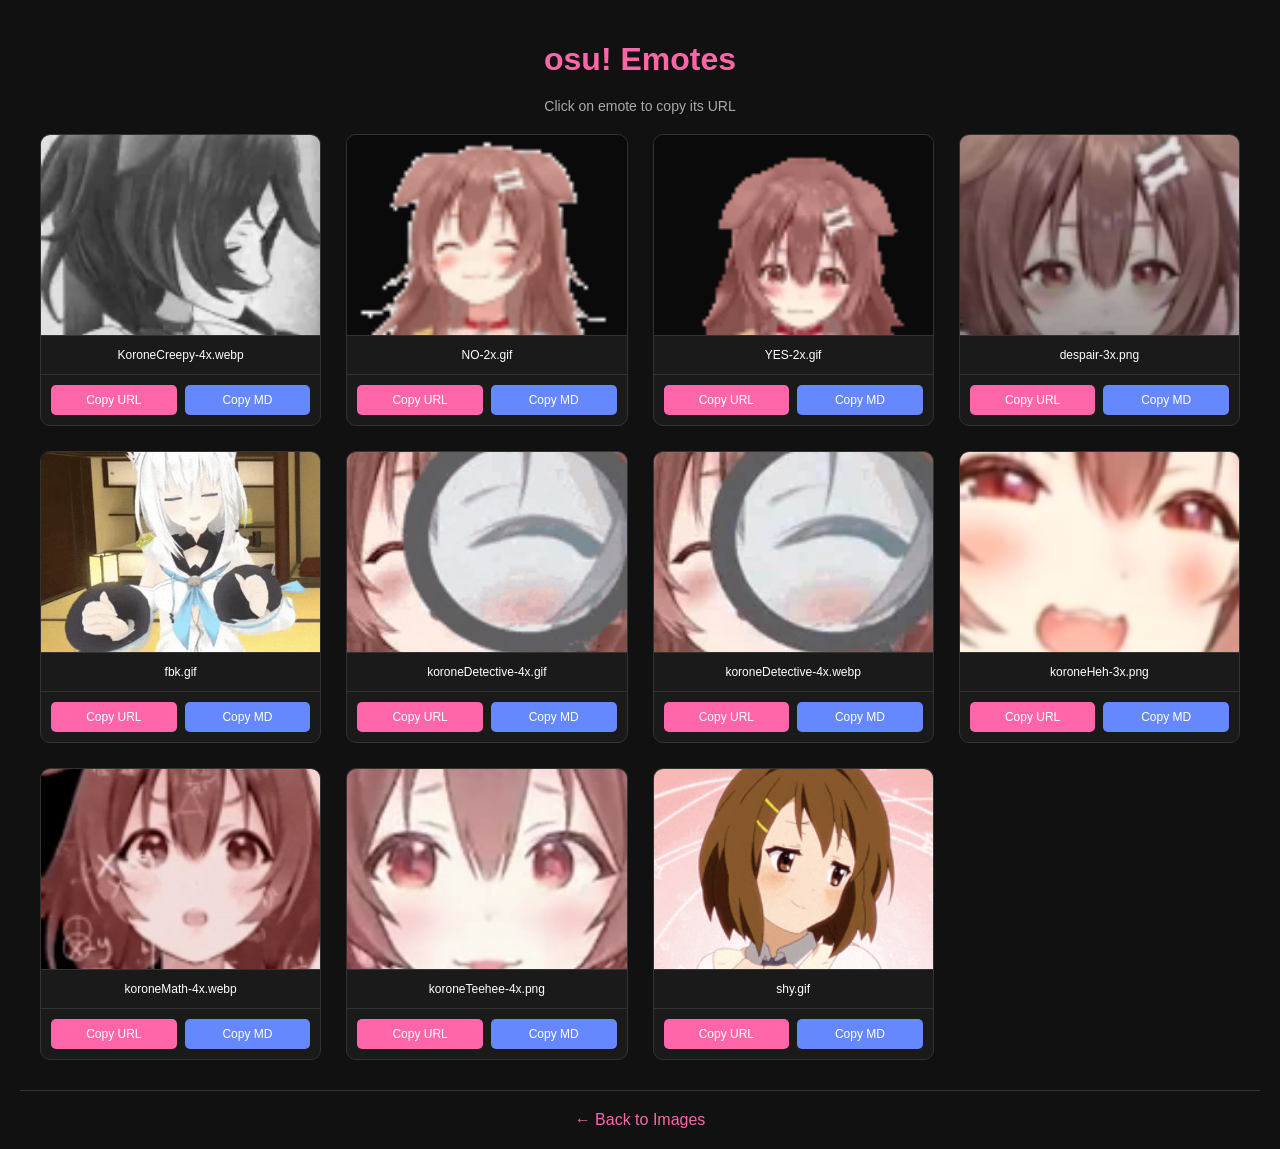
<file: emotes.html>
<!DOCTYPE html>
<html lang="en">
<head>
  <meta charset="UTF-8" />
  <meta name="viewport" content="width=device-width, initial-scale=1.0" />
  <title>osu! Emotes</title>
  <link rel="icon" type="image/x-icon" href="icons/U+2630(pink) small.ico">
  <link rel="stylesheet" href="style.css">
</head>
<body>
  <h1>osu! Emotes</h1>
  <div class="instructions">Click on emote to copy its URL</div>

  <div class="gallery" id="gallery"></div>
  
  <div class="back-link">
    <a href="index.html">← Back to Images</a>
  </div>

  <div class="copy-notification" id="copyNotification">URL copied to clipboard!</div>

  <script>
    function showNotification(message) {
      const notification = document.getElementById('copyNotification');
      notification.textContent = message;
      notification.classList.add('show');
      setTimeout(() => {
        notification.classList.remove('show');
      }, 2000);
    }

    fetch('emotes.json')
      .then(response => response.json())
      .then(emotes => {
        const gallery = document.getElementById('gallery');
        
        emotes.forEach(emoteName => {
          const emotePath = `emotes/${emoteName}`;
          const card = document.createElement('div');
          card.className = 'image-card';
          
          card.innerHTML = `
            <div class="image-container">
              <img src="${emotePath}" alt="${emoteName}">
            </div>
            <div class="image-title">${emoteName}</div>
            <div class="button-group">
              <button class="copy-btn url-btn">Copy URL</button>
              <button class="copy-btn md md-btn">Copy MD</button>
            </div>
          `;
          
          gallery.appendChild(card);
          
          const fullUrl = new URL(emotePath, window.location.href).href;
          
          card.querySelector('.url-btn').addEventListener('click', (e) => {
            e.stopPropagation();
            navigator.clipboard.writeText(fullUrl).then(() => {
              showNotification('URL copied to clipboard!');
            }).catch(err => {
              console.error('Failed to copy: ', err);
            });
          });
          
          card.querySelector('.md-btn').addEventListener('click', (e) => {
            e.stopPropagation();
            const mdText = `![](${fullUrl})`;
            navigator.clipboard.writeText(mdText).then(() => {
              showNotification('Markdown copied to clipboard!');
            }).catch(err => {
              console.error('Failed to copy: ', err);
            });
          });
          
          card.querySelector('img').addEventListener('click', () => {
            navigator.clipboard.writeText(fullUrl).then(() => {
              showNotification('URL copied to clipboard!');
            }).catch(err => {
              console.error('Failed to copy: ', err);
            });
          });
        });
      })
      .catch(err => {
        console.error('Failed to load emotes:', err);
        document.getElementById('gallery').innerHTML = 
          '<p style="grid-column: 1/-1; text-align: center; color: var(--color-pink);">Unable to load emotes. Please run generate-emotes.js</p>';
      });
  </script>
</body>
</html>
</file>
<file: style.css>
:root {
  --bg-dark: #111;
  --bg-card: #1a1a1a;
  --bg-container: #0a0a0a;
  --bg-overlay: rgba(0, 0, 0, 0.9);
  --text-primary: #fff;
  --text-secondary: #aaa;
  --text-title: 12px;
  --color-pink: #ff66aa;
  --color-pink-light: #ff99cc;
  --color-pink-transparent: rgba(255, 102, 170, 0.2);
  --color-blue: #6688ff;
  --color-blue-light: #8899ff;
  --border-color: #333;
}

body {
  font-family: sans-serif;
  background: var(--bg-dark);
  color: var(--text-primary);
  margin: 0;
  padding: 20px;
}

h1 {
  text-align: center;
  margin-bottom: 20px;
  color: var(--color-pink);
}

.instructions {
  text-align: center;
  margin-bottom: 20px;
  color: var(--text-secondary);
  font-size: 14px;
}

.gallery {
  display: grid;
  grid-template-columns: repeat(auto-fill, minmax(280px, 1fr));
  gap: 25px;
  max-width: 1200px;
  margin: 0 auto;
}

.image-card {
  background: var(--bg-card);
  border-radius: 10px;
  overflow: hidden;
  transition: transform 0.2s ease, box-shadow 0.2s ease;
  border: 1px solid var(--border-color);
}

.image-card:hover {
  box-shadow: 0 5px 15px var(--color-pink-transparent);
  border-color: var(--color-pink);
}

.image-container {
  width: 100%;
  height: 200px;
  overflow: hidden;
  display: flex;
  align-items: center;
  justify-content: center;
  background: var(--bg-container);
}

.image-container img {
  width: 100%;
  height: 100%;
  object-fit: cover;
  cursor: pointer;
  transition: transform 0.3s ease;
}

.image-title {
  padding: 12px 15px;
  text-align: center;
  font-weight: 500;
  border-top: 1px solid var(--border-color);
  font-size: var(--text-title);
  word-break: break-all;
}

.image-title:empty {
  display: none;
}

.button-group {
  padding: 10px;
  display: flex;
  gap: 8px;
  justify-content: center;
  border-top: 1px solid var(--border-color);
}

.copy-btn {
  flex: 1;
  padding: 8px 12px;
  background: var(--color-pink);
  color: var(--text-primary);
  border: none;
  border-radius: 5px;
  cursor: pointer;
  font-size: 12px;
  font-weight: 500;
  transition: background 0.2s ease;
}

.copy-btn:hover {
  background: var(--color-pink-light);
}

.copy-btn.md {
  background: var(--color-blue);
}

.copy-btn.md:hover {
  background: var(--color-blue-light);
}

.copy-notification {
  position: fixed;
  top: 20px;
  left: 50%;
  transform: translateX(-50%);
  background: var(--bg-overlay);
  color: var(--text-primary);
  padding: 12px 25px;
  border-radius: 5px;
  border: 1px solid var(--color-pink);
  opacity: 0;
  transition: opacity 0.3s;
  z-index: 100;
  font-size: 14px;
}

.copy-notification.show {
  opacity: 1;
}

.back-link {
  text-align: center;
  margin-top: 30px;
  padding-top: 20px;
  border-top: 1px solid var(--border-color);
}

.back-link a {
  color: var(--color-pink);
  text-decoration: none;
  transition: color 0.2s ease;
}

.back-link a:hover {
  color: var(--color-pink-light);
}
</file>
